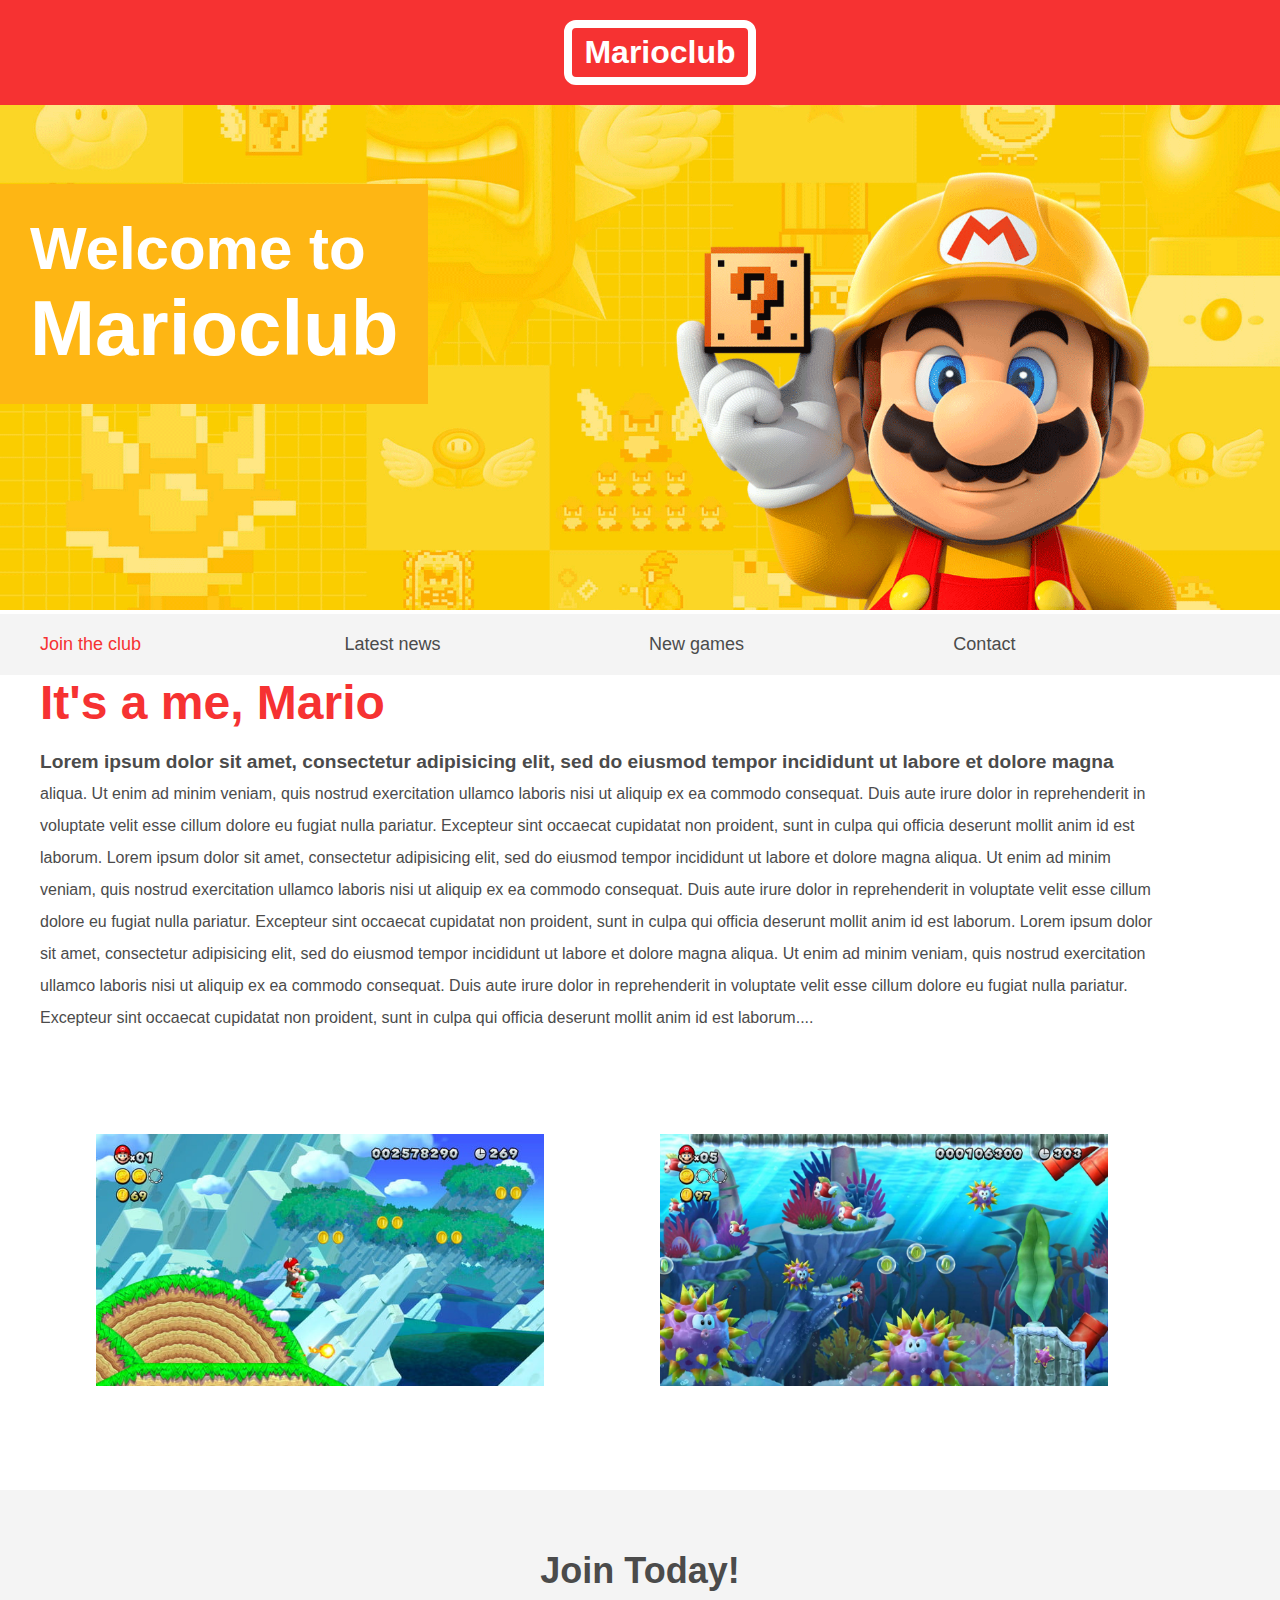
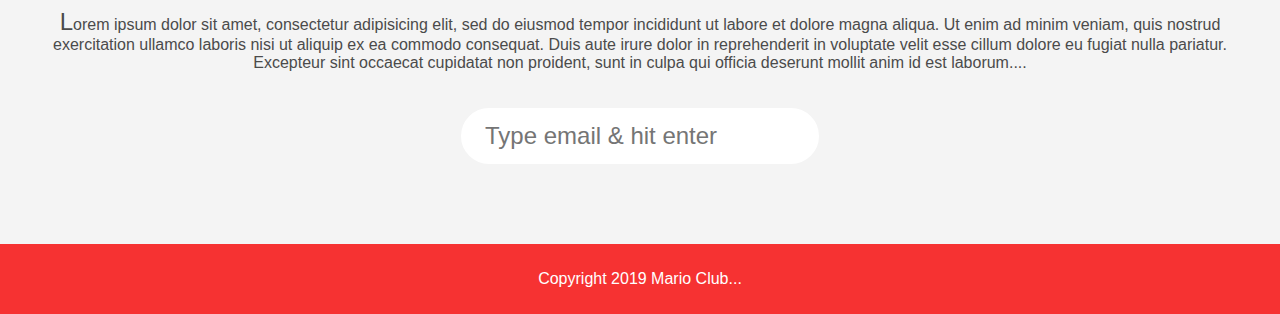
<file: video10/video10.html>
<!DOCTYPE html>
<html>
<head>
  <meta name="viewport" content="width=device-width, initial-scale=1.0">
  <link rel="stylesheet" href="style_video10.css">
  <title>Marioclub</title>
</head>
<body>

  <header>
    <h1>Marioclub</h1>
  </header>
  <section class="banner">
    <img src="img copy 2/banner.png" alt="marioclub welcome banner">
    <div class="welcome">
        <h2>Welcome to <br><span>Marioclub</span></h2>
    </div>
  </section>
  <nav class="main-nav">
    <ul>
      <li><a href="/join.html" class="join">Join the club</a></li>
      <li><a href="/news.html"> Latest news</a></li>
      <li><a href="/games.html"> New games</a></li>
      <li><a href="/contact.html"> Contact</a></li>
    </ul>
  </nav>
  <main>
    <article>
      <h2>It's a me, Mario</h2>
      <p>Lorem ipsum dolor sit amet, consectetur adipisicing elit, sed do eiusmod tempor incididunt ut labore et dolore magna aliqua. Ut enim ad minim veniam, quis nostrud exercitation ullamco laboris nisi ut aliquip ex ea commodo consequat. Duis aute irure dolor in reprehenderit in voluptate velit esse cillum dolore eu fugiat nulla pariatur. Excepteur sint occaecat cupidatat non proident, sunt in culpa qui officia deserunt mollit anim id est laborum.
      Lorem ipsum dolor sit amet, consectetur adipisicing elit, sed do eiusmod tempor incididunt ut labore et dolore magna aliqua. Ut enim ad minim veniam, quis nostrud exercitation ullamco laboris nisi ut aliquip ex ea commodo consequat. Duis aute irure dolor in reprehenderit in voluptate velit esse cillum dolore eu fugiat nulla pariatur. Excepteur sint occaecat cupidatat non proident, sunt in culpa qui officia deserunt mollit anim id est laborum.
      Lorem ipsum dolor sit amet, consectetur adipisicing elit, sed do eiusmod tempor incididunt ut labore et dolore magna aliqua. Ut enim ad minim veniam, quis nostrud exercitation ullamco laboris nisi ut aliquip ex ea commodo consequat. Duis aute irure dolor in reprehenderit in voluptate velit esse cillum dolore eu fugiat nulla pariatur. Excepteur sint occaecat cupidatat non proident, sunt in culpa qui officia deserunt mollit anim id est laborum.</p>
    </article>
    <ul class="images">
      <li><img src="img copy 2/thumb-1.png" alt="mario thumb 1"></li>
      <li><img src="img copy 2/thumb-2.png" alt="mario thumb 2"></li>
    </ul>
  </main>
  <section class="join">
    <h2>Join Today!</h2>
    <p>Lorem ipsum dolor sit amet, consectetur adipisicing elit, sed do eiusmod tempor incididunt ut labore et dolore magna aliqua. Ut enim ad minim veniam, quis nostrud exercitation ullamco laboris nisi ut aliquip ex ea commodo consequat. Duis aute irure dolor in reprehenderit in voluptate velit esse cillum dolore eu fugiat nulla pariatur. Excepteur sint occaecat cupidatat non proident, sunt in culpa qui officia deserunt mollit anim id est laborum.</p>
    <form>
      <input type="email" name="email" placeholder="Type email & hit enter" required>
    </form>
  </section>
  <footer>
    <p class="copyright">Copyright 2019 Mario Club</p>
  </footer>

</body>
</html>
</file>
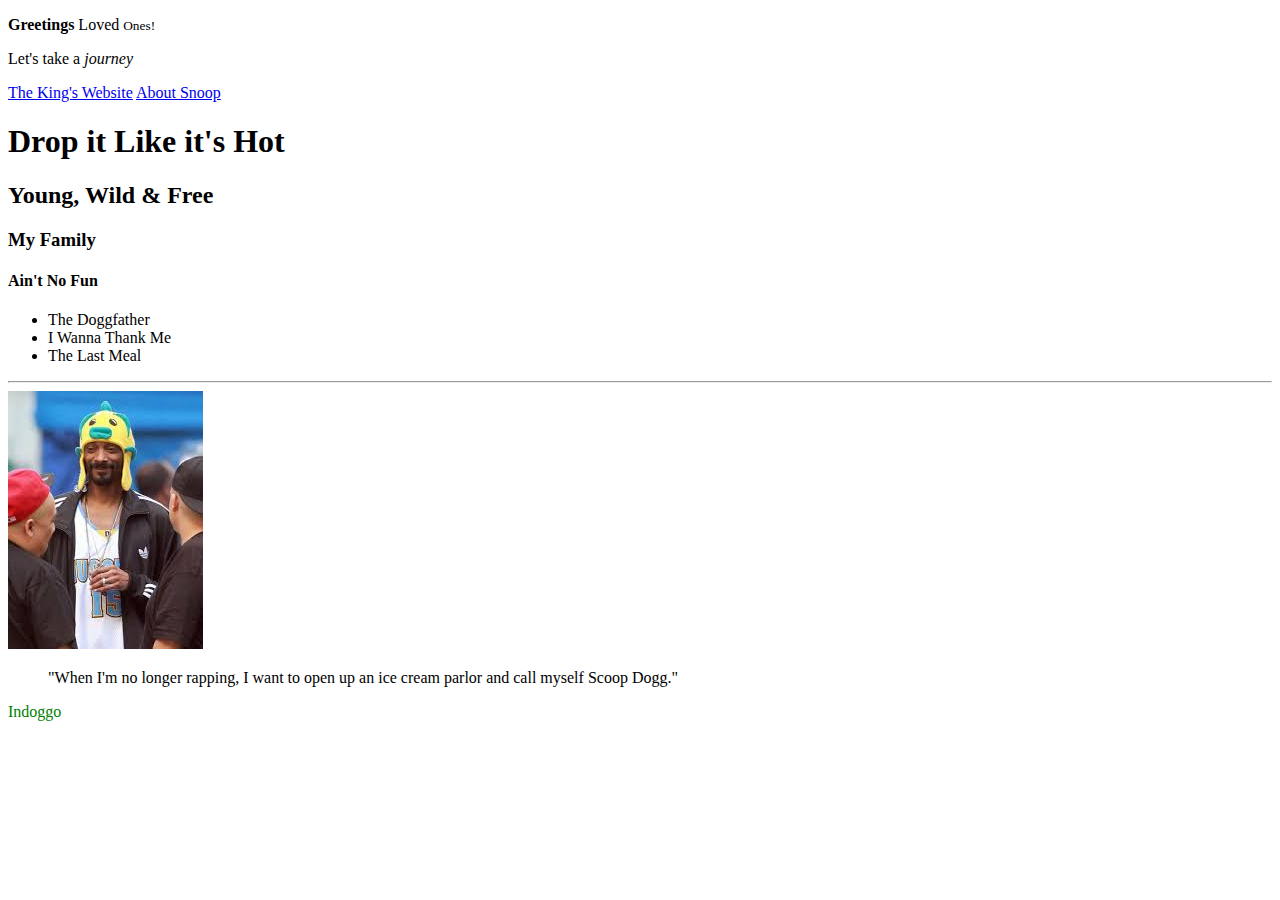
<file: video2/video2.html>
<!DOCTYPE html>
<html>
<head>
  <title> Snoop Dogg HTML </title>
</head>
<body>

    <div>
      <p> <strong>Greetings</strong> Loved <small>Ones!</small></p>
      <p>Let's take a <em>journey</em></p>
      <a href="https://snoopdogg.com">The King's Website</a>
      <a href="about.html"> About Snoop</a>
    </div>

    <div>
      <h1>Drop it Like it's Hot</h1>
      <h2>Young, Wild & Free </h2>
      <h3>My Family</h3>
      <h4>Ain't No Fun</h4>
    </div>

    <div>
      <ul>
        <li>The Doggfather</li>
        <li>I Wanna Thank Me</li>
        <li>The Last Meal</li>
      </ul>
    </div>

<!--span tag below-->
<!--<span>From Crook to Cook:Platinum Recipes <br>from Tha Boss Dogg's Kitchen</span> -->

  <hr>

  <img src="images/snoop_fish.jpg" alt="Photo of Snoop Dogg with a fish hat">

  <blockquote cite="https://wealthygorilla.com/25-snoop-dogg-quotes/">
      "When I'm no longer rapping, I want to open up an ice cream parlor and call myself Scoop Dogg."
  </blockquote>

  <p style="color: green;">Indoggo</p>

</body>
</html>
</file>
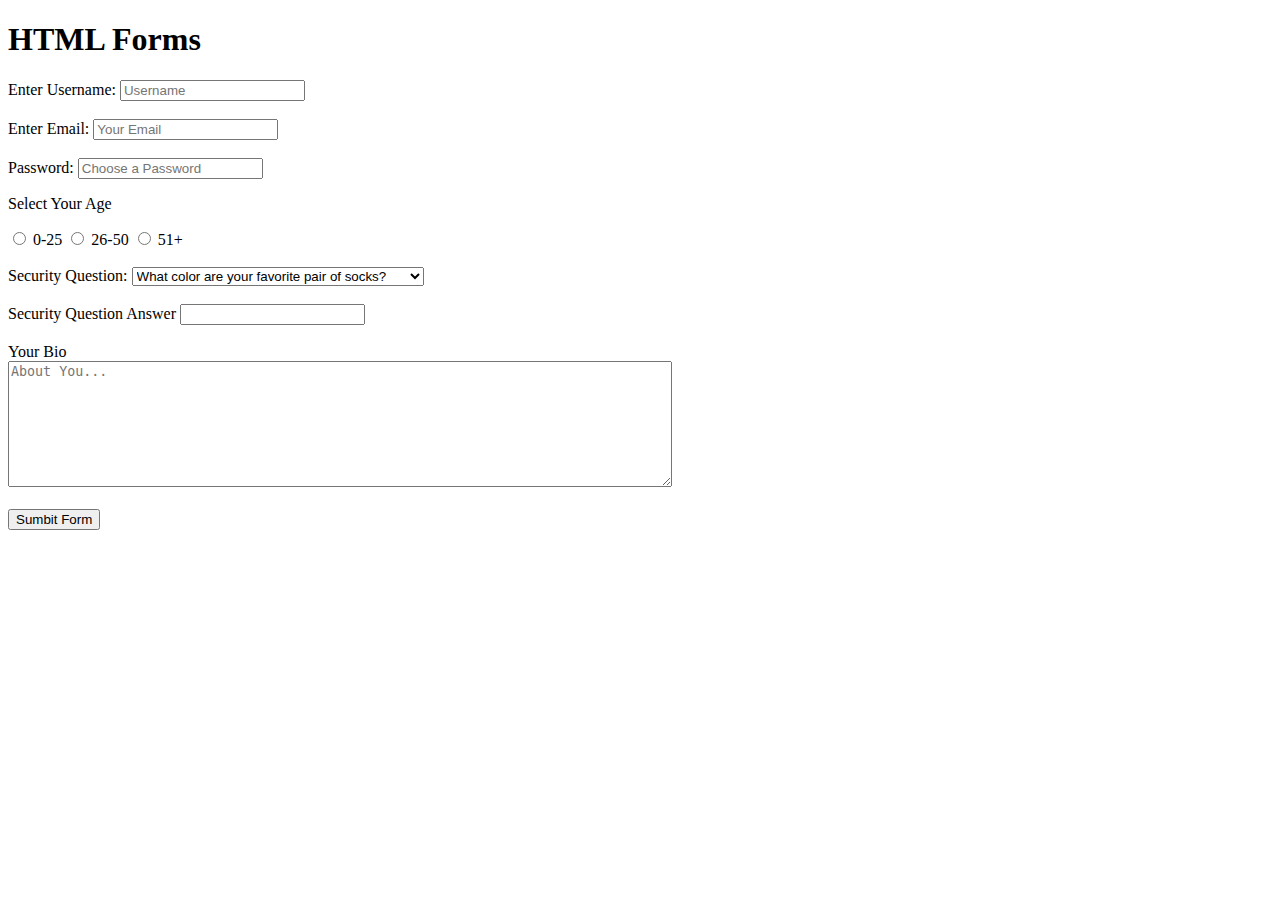
<file: video3/video3.html>
<!DOCTYPE html>
<html>
<head>
  <title> HTML Forms </title>
</head>
<body>

  <h1>HTML Forms</h1>

  <form>
    <label for="username">Enter Username:</label>
    <input type="text" id="username" name="username" placeholder="Username" required>
    <br><br>
    <label for="email">Enter Email:</label>
    <input type="email" id="email" name="email" placeholder="Your Email" required>
    <br><br>
    <label for="password">Password:</label>
    <input type="password" id="password" name="password" placeholder="Choose a Password" required>

    <p>Select Your Age</p>

    <input type="radio" name="age" value="0-25" id="Option-1">
    <label for="Option-1">0-25</label>
    <input type="radio" name="age" value="26-50" id="Option-2">
    <label for="Option-2">26-50</label>
    <input type="radio" name="age" value="51+" id="Option-3">
    <label for="Option-3">51+</label>

    <br><br>

    <label for="question">Security Question:</label>
    <select name "question" id="question">
        <option value="q1">What color are your favorite pair of socks?</option>
        <option value="q2">If you could be a vegetable, what would it be?</option>
        <option value="q3">What is your best every security question?</option>
    </select>

    <br><br>

    <label for="answer">Security Question Answer</label>
    <input type="text" id="answer">

    <br><br>

    <label for="bio">Your Bio</label><br>
    <textarea name="bio" id="bio" rows="8" cols="80" placeholder="About You..."></textarea>

    <br><br>
    <input type="submit" value="Sumbit Form">

  </form>

</body>
</html>
</file>
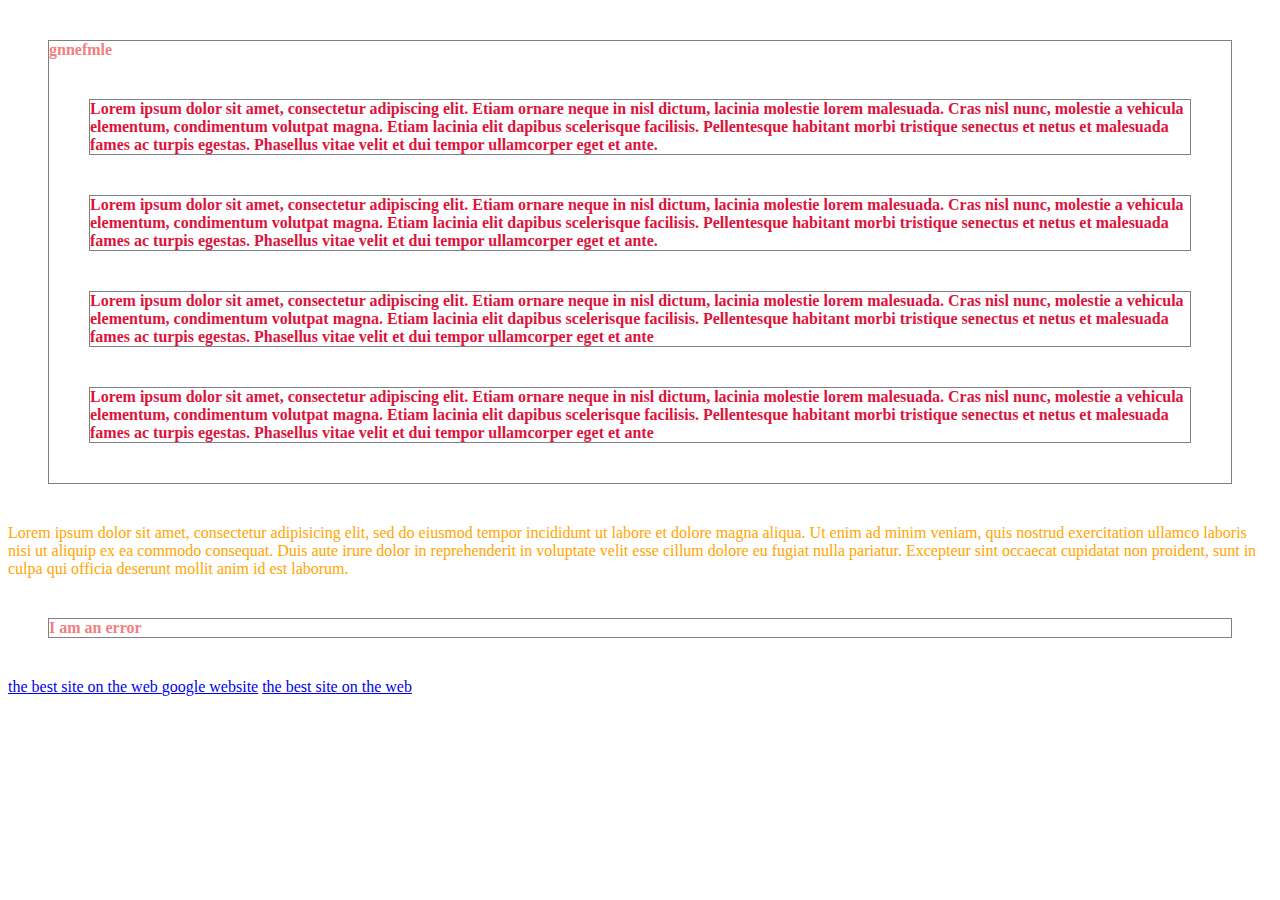
<file: video5/video5.html>
<!DOCTYPE html>
<html>
<head>
  <link rel="stylesheet" href="styles_video5.css">
  <title> CSS Basics </title>
</head>
<body>

  <div id="content">
    gnnefmle
    <p>Lorem ipsum dolor sit amet, consectetur adipiscing elit. Etiam ornare neque in nisl dictum, lacinia molestie lorem malesuada. Cras nisl nunc, molestie a vehicula elementum, condimentum volutpat magna. Etiam lacinia elit dapibus scelerisque facilisis. Pellentesque habitant morbi tristique senectus et netus et malesuada fames ac turpis egestas. Phasellus vitae velit et dui tempor ullamcorper eget et ante. </p>

    <p class="error">Lorem ipsum dolor sit amet, consectetur adipiscing elit. Etiam ornare neque in nisl dictum, lacinia molestie lorem malesuada. Cras nisl nunc, molestie a vehicula elementum, condimentum volutpat magna. Etiam lacinia elit dapibus scelerisque facilisis. Pellentesque habitant morbi tristique senectus et netus et malesuada fames ac turpis egestas. Phasellus vitae velit et dui tempor ullamcorper eget et ante. </p>

    <p class="success">Lorem ipsum dolor sit amet, consectetur adipiscing elit. Etiam ornare neque in nisl dictum, lacinia molestie lorem malesuada. Cras nisl nunc, molestie a vehicula elementum, condimentum volutpat magna. Etiam lacinia elit dapibus scelerisque facilisis. Pellentesque habitant morbi tristique senectus et netus et malesuada fames ac turpis egestas. Phasellus vitae velit et dui tempor ullamcorper eget et ante </p>

    <p class="success feedback">Lorem ipsum dolor sit amet, consectetur adipiscing elit. Etiam ornare neque in nisl dictum, lacinia molestie lorem malesuada. Cras nisl nunc, molestie a vehicula elementum, condimentum volutpat magna. Etiam lacinia elit dapibus scelerisque facilisis. Pellentesque habitant morbi tristique senectus et netus et malesuada fames ac turpis egestas. Phasellus vitae velit et dui tempor ullamcorper eget et ante</p>

  </div>

  <p>Lorem ipsum dolor sit amet, consectetur adipisicing elit, sed do eiusmod tempor incididunt ut labore et dolore magna aliqua. Ut enim ad minim veniam, quis nostrud exercitation ullamco laboris nisi ut aliquip ex ea commodo consequat. Duis aute irure dolor in reprehenderit in voluptate velit esse cillum dolore eu fugiat nulla pariatur. Excepteur sint occaecat cupidatat non proident, sunt in culpa qui officia deserunt mollit anim id est laborum.</p>

  <div class="error">I am an error</div>

  <a href= "https://www.thenetninja.uk">the best site on the web </a>
  <a href="https://www.google.com">google website</a>
  <a href= "https://www.thenetninja.uk">the best site on the web </a>

</body>
</html>
</file>
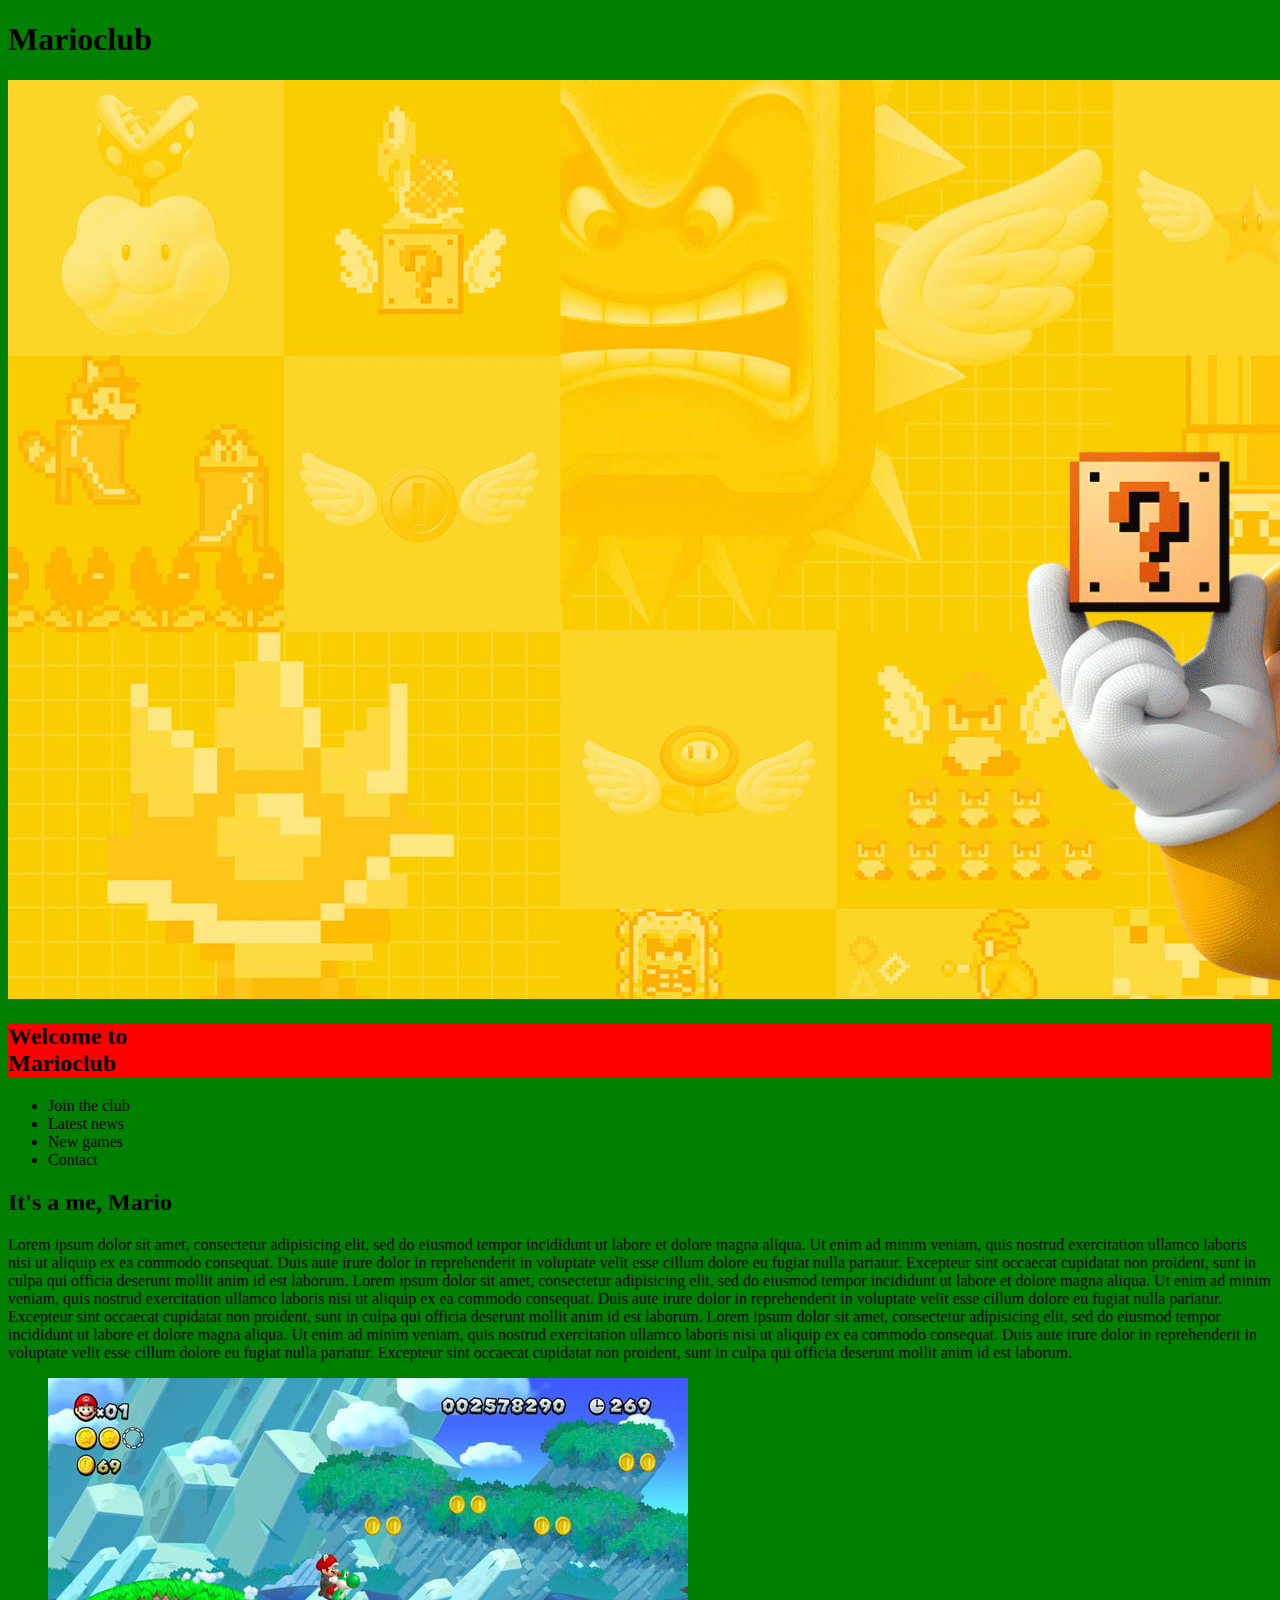
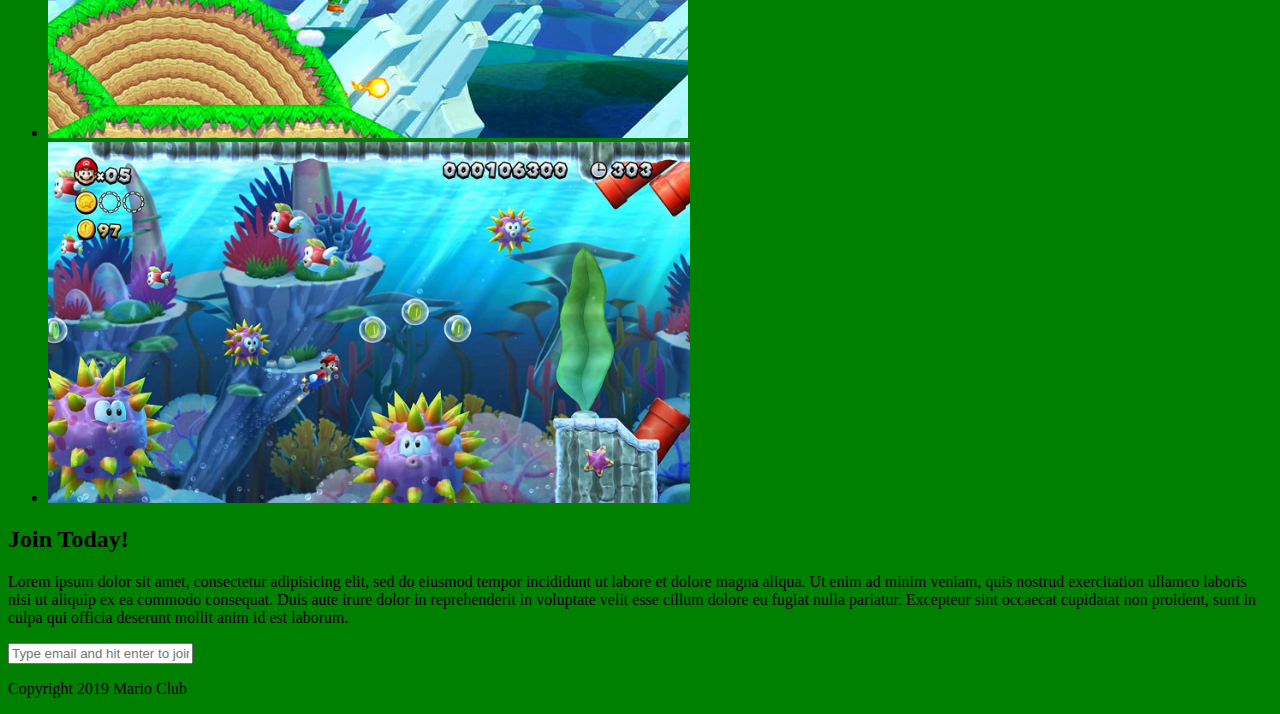
<file: video7/video7.html>
<!DOCTYPE html>
<html>
<head>
  <link rel="stylesheet" href="style_class7.css">
   <link rel="stylesheet" href="test.css">
  <title>Marioclub</title>
</head>
<body>

  <header>
    <h1>Marioclub</h1>
  </header>
  <section class="banner">
    <img src="img/banner.png" alt="marioclub welcome banner">
    <div class="welcome">
        <h2>Welcome to <br><span>Marioclub</span></h2>
    </div>
  </section>
  <nav class="main-nav">
    <ul>
      <li><a href="/join.html" class="join"></a>Join the club</li>
      <li><a href="/news.html"> </a>Latest news</li>
      <li><a href="/games.html"> </a>New games</li>
      <li><a href="/contact.html"> </a>Contact</li>
    </ul>
  </nav>
  <main>
    <article>
      <h2>It's a me, Mario</h2>
      <p>Lorem ipsum dolor sit amet, consectetur adipisicing elit, sed do eiusmod tempor incididunt ut labore et dolore magna aliqua. Ut enim ad minim veniam, quis nostrud exercitation ullamco laboris nisi ut aliquip ex ea commodo consequat. Duis aute irure dolor in reprehenderit in voluptate velit esse cillum dolore eu fugiat nulla pariatur. Excepteur sint occaecat cupidatat non proident, sunt in culpa qui officia deserunt mollit anim id est laborum.
      Lorem ipsum dolor sit amet, consectetur adipisicing elit, sed do eiusmod tempor incididunt ut labore et dolore magna aliqua. Ut enim ad minim veniam, quis nostrud exercitation ullamco laboris nisi ut aliquip ex ea commodo consequat. Duis aute irure dolor in reprehenderit in voluptate velit esse cillum dolore eu fugiat nulla pariatur. Excepteur sint occaecat cupidatat non proident, sunt in culpa qui officia deserunt mollit anim id est laborum.
      Lorem ipsum dolor sit amet, consectetur adipisicing elit, sed do eiusmod tempor incididunt ut labore et dolore magna aliqua. Ut enim ad minim veniam, quis nostrud exercitation ullamco laboris nisi ut aliquip ex ea commodo consequat. Duis aute irure dolor in reprehenderit in voluptate velit esse cillum dolore eu fugiat nulla pariatur. Excepteur sint occaecat cupidatat non proident, sunt in culpa qui officia deserunt mollit anim id est laborum.</p>
    </article>
    <ul class="images">
      <li><img src="img/thumb-1.png" alt="mario thumb 1"</li>
      <li><img src="img/thumb-2.png" alt="mario thumb 2"</li>
    </ul>
  </main>
  <section class="join">
    <h2>Join Today!</h2>
    <p>Lorem ipsum dolor sit amet, consectetur adipisicing elit, sed do eiusmod tempor incididunt ut labore et dolore magna aliqua. Ut enim ad minim veniam, quis nostrud exercitation ullamco laboris nisi ut aliquip ex ea commodo consequat. Duis aute irure dolor in reprehenderit in voluptate velit esse cillum dolore eu fugiat nulla pariatur. Excepteur sint occaecat cupidatat non proident, sunt in culpa qui officia deserunt mollit anim id est laborum.</p>
    <form>
      <input type="email" name="email" placeholder="Type email and hit enter to join" required>
    </form>
  </section>
  <footer>
    <p class="copyright">Copyright 2019 Mario Club</p>
  </footer>

</body>
</html>
</file>
<file: video10/style_video10.css>
body, ul, li, h1, h2, a{
  margin: 0;
  padding: 0;
  font-family: arial;

}

header{
  background-color: #f63232;
  padding: 20px;
  text-align: center;
  position: fixed;
  width:100%;
  z-index: 1;
  top: 0;
  left: 0;
}
header h1{
  color: white;
  border: 8px solid white;
  padding: 6px 12px;
  display: inline-block;
  border-radius: 12px;
}

.banner{
  position: relative;
}
.banner img{
  max-width: 100%;
}
.banner .welcome{
  background-color: #feb614;
  color: white;
  padding: 30px;
  position:absolute;
  left: 0;
  top: 30%;
}
.banner h2{
  font-size: 74px;
}
.banner h2 span{
  font-size: 1.3em;
}
nav{
  background-color: #f4f4f4;
  padding: 20px;
  position: sticky;
  top: 105px;
}
nav ul{
  white-space: nowrap;
  max-width: 1200px;
  margin: 0 auto;
}
nav li{
  width: 25%;
  display: inline-block;
  font-size: 24px;
}
nav li a{
  text-decoration: none;
  color: #4B4B4B
}
nav li a.join{
  color: #F63232;
}
main{
  max-width: 100%;
  width: 1200px;
  margin: 80px, auto;
  padding: 0 40px;
  box-sizing: border-box;
}
article h2{
  color: #F63232;
  font-size: 48px;
}
article p{
  line-height: 2em;
  color: #4b4b4b;
}
.images{
  text-align: center;
  margin: 80px 0;
  white-space: nowrap;
}
.images li{
  display: inline-block;
  width: 40%;
  margin: 20px 5%;
}
.images li img{
  max-width: 100%;
}
section.join{
  background: #f4f4f4;
  text-align: center;
  padding: 60px 20px;
  color: #4b4b4b;
}
.join h2{
  font-size: 36px;
}
form input{
  margin: 20px 0;
  padding: 10px 20px;
  font-size: 24px;
  border-radius: 28px;
  border: 4px solid white;
}
footer{
  background: #f63232;
  color: white;
  padding: 10px;
  text-align: center;
}

/* pseduo classes */
nav li a:hover{
  text-decoration: underline;
}
.images li:hover{
  position: relative;
  top: -4px;
}
form input:focus{
  border: 4px dashed #4b4b4b;
  outline: none;
}
form input:valid{
  border: 4px solid #71d300;
}
article p::first-line{
  font-weight: bold;
  font-size: 1.2em;
}
section.join p::first-letter{
  font-size: 1.5em;
}
p::selection{
  background-color: #F63232;
  color: white;
}
p::after{
  content:"..."
}

/* responsive styles */

@media screen and (max-width: 1400px){

  .banner .welcome h2{
    font-size: 60px;
  }
  nav li{
    font-size: 18px;
  }

}

@media screen and (max-width: 960px){

  .banner .welcome h2{
    font-size: 40px;
  }

}

@media screen and (max-width: 700px){

  .banner .welcome{
    position: relative;
    text-align: center;
    padding: 10px;
  }

  .banner .welcome br{
    display: none;
  }
  .banner .welcome h2{
    font-size: 25px;
  }
  .banner .welcome span{
    font-size: 1em;
  }
  .images li{
    width: 100%;
    margin: 20px auto;
    display: block;
  }
}

@media screen and (max-width: 560px){

  nav li{
    font-size: 20px;
    display: block;
    width: 100%;
    margin: 12px 0;
  }
  header{
    position: relative;
  }
  nav{
    top: 0;
  }
}
</file>
<file: video5/styles_video5.css>
/* p.error{
  color: red;
}
p.success{
  color: #4fbd4f;
}
p.success.feedback{
  border: 1px dashed #4fbd4f;
}
#content{
  background-color: #ebebeb;
  padding: 20px;
} */
/* div .error{
  color: red;
} */

/*a[href*="thenetninja"]{
  background-color: #3dd13d;
  color: white;
  text-decoration: none;
  font-weight: bold;
  text-transform: uppercase;
}
a[href$=".com"]{
  color: white;
  background: red;
  border: 2px solid blue;
} */

div{
  color: lightcoral;
  border: 1px solid grey;
  margin: 40px;
  font-weight: bold;
}
div p{
  border: inherit;
  margin: inherit;
  color: crimson;
}
p{
  color: orange;
}
</file>
<file: video7/style_class7.css>
div {
  background: red;
}
</file>
<file: video7/test.css>
body{
    background: green;
}
</file>
